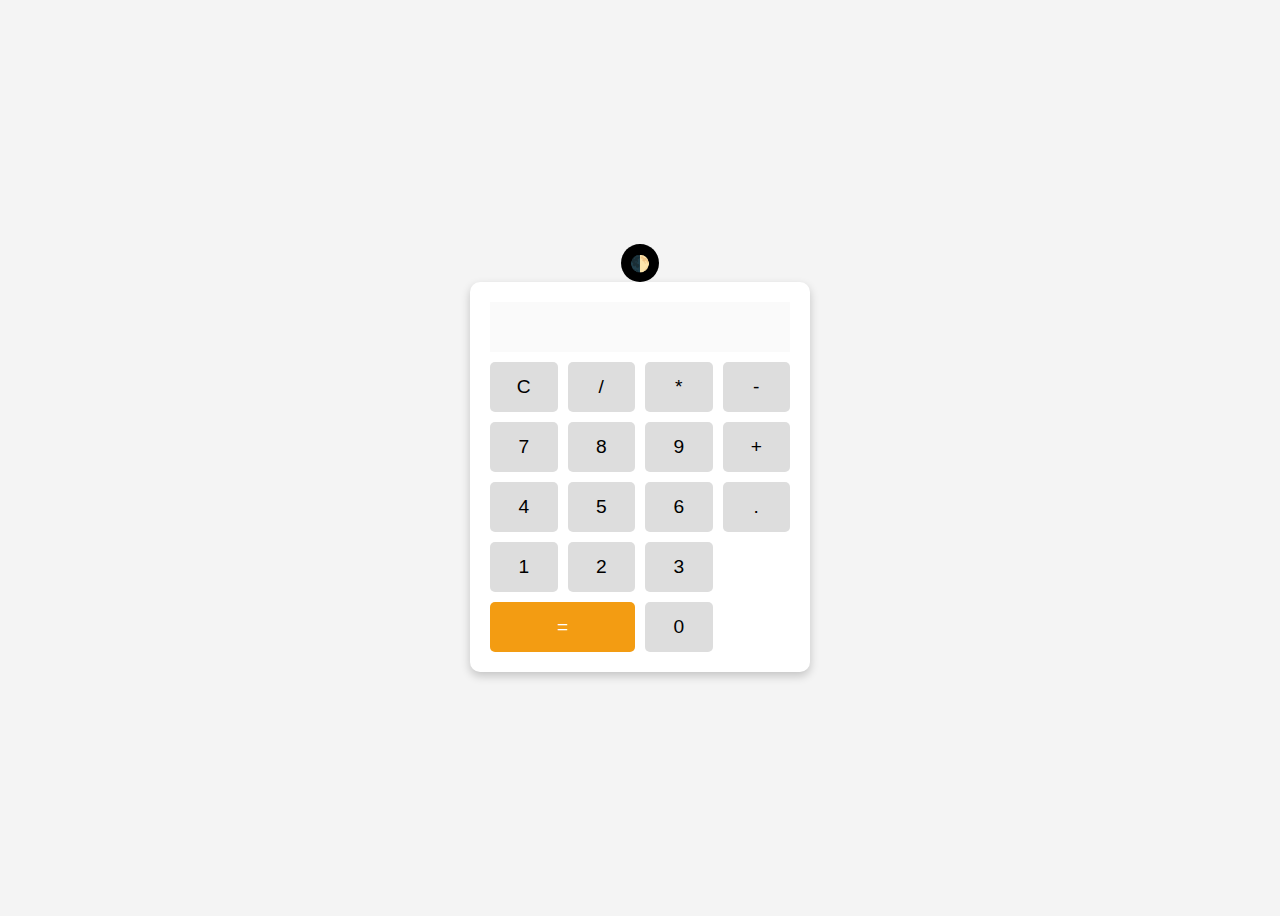
<file: Calculator_task_3/index.html>
<!DOCTYPE html>
<html lang="en">
<head>
    <meta charset="UTF-8">
    <meta name="viewport" content="width=device-width, initial-scale=1.0">
    <title>Calculator</title>
    <link rel="stylesheet" href="style.css">
</head>
<body class="light">
    <button id="theme-toggle">🌓</button>
    <div class="calculator">
        <input type="text" id="display" disabled>
        <div class="buttons">
            <button onclick="clearDisplay()">C</button>
            <button onclick="appendValue('/')">/</button>
            <button onclick="appendValue('*')">*</button>
            <button onclick="appendValue('-')">-</button>
            <button onclick="appendValue('7')">7</button>
            <button onclick="appendValue('8')">8</button>
            <button onclick="appendValue('9')">9</button>
            <button onclick="appendValue('+')">+</button>
            <button onclick="appendValue('4')">4</button>
            <button onclick="appendValue('5')">5</button>
            <button onclick="appendValue('6')">6</button>
            <button onclick="appendValue('.')">.</button>
            <button onclick="appendValue('1')">1</button>
            <button onclick="appendValue('2')">2</button>
            <button onclick="appendValue('3')">3</button>
            <button class="equal" onclick="calculateResult()">=</button>
            <button onclick="appendValue('0')">0</button>
        </div>
    </div>
    <script src="script.js"></script>
</body>
</html>
</file>
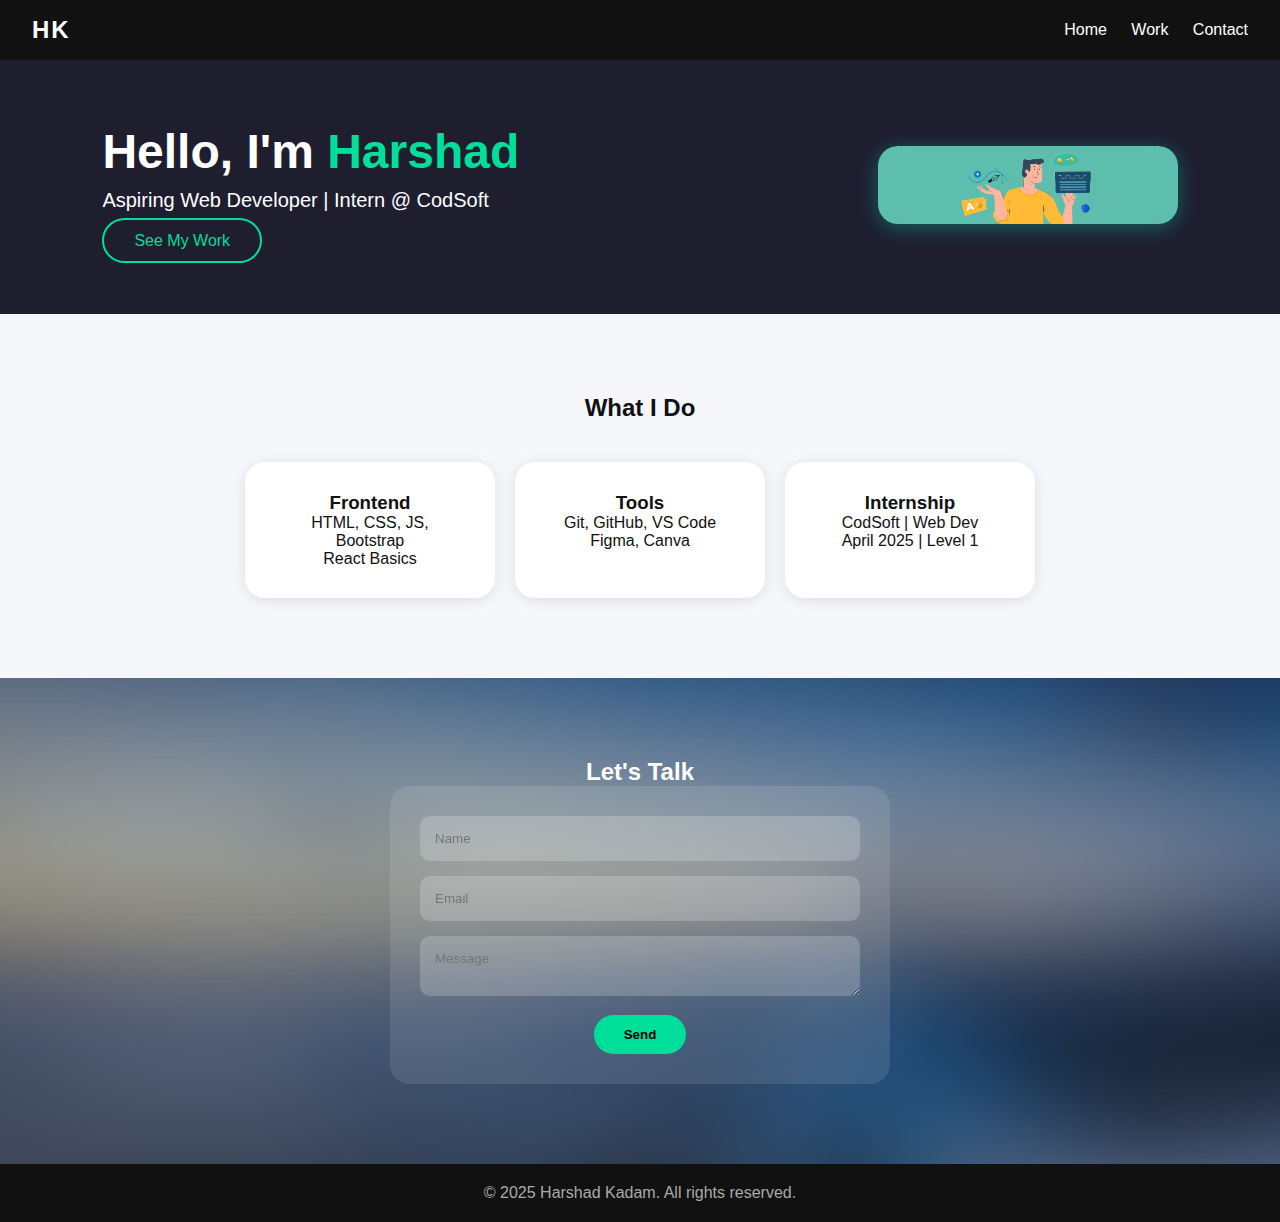
<file: Landing_Page_task_1/index.html>
<!DOCTYPE html>
<html lang="en">
<head>
  <meta charset="UTF-8">
  <title>Harshad Kadam | Developer</title>
  <link rel="stylesheet" href="style.css">
  <link rel="icon" href="Logo.png" type="image/x-icon">
</head>
<body>
  <header class="navbar">
    <div class="logo">HK</div>
    <nav>
      <a href="#home">Home</a>
      <a href="#work">Work</a>
      <a href="#contact">Contact</a>
    </nav>
  </header>

  <section id="home" class="hero">
    <div class="hero-text">
      <h1>Hello, I'm <span>Harshad</span></h1>
      <p>Aspiring Web Developer | Intern @ CodSoft</p>
      <a href="#work" class="btn">See My Work</a>
    </div>
    <div class="hero-img">
      <img src="2.jpg" alt="Harshad Profile">
    </div>
  </section>

  <section id="work" class="cards-section">
    <h2>What I Do</h2>
    <div class="cards">
      <div class="card">
        <h3>Frontend</h3>
        <p>HTML, CSS, JS, Bootstrap<br>React Basics</p>
      </div>
      <div class="card">
        <h3>Tools</h3>
        <p>Git, GitHub, VS Code<br>Figma, Canva</p>
      </div>
      <div class="card">
        <h3>Internship</h3>
        <p>CodSoft | Web Dev <br>April 2025 | Level 1</p>
      </div>
    </div>
  </section>

  <section id="contact" class="contact">
    <h2>Let's Talk</h2>
    <form>
      <input type="text" placeholder="Name">
      <input type="email" placeholder="Email">
      <textarea placeholder="Message"></textarea>
      <button type="submit">Send</button>
    </form>
  </section>

  <footer>
    <p>&copy; 2025 Harshad Kadam. All rights reserved.</p>
  </footer>
</body>
</html>
</file>
<file: Calculator_task_3/style.css>
body {
    display: flex;
    flex-direction: column;
    justify-content: center;
    align-items: center;
    height: 100vh;
    transition: background 0.3s, color 0.3s;
}
.light {
    background-color: #f4f4f4;
    color: black;
}
.dark {
    background-color: #222;
    color: white;
}
.calculator {
    width: 300px;
    background: white;
    padding: 20px;
    border-radius: 10px;
    box-shadow: 0px 4px 10px rgba(0, 0, 0, 0.2);
    text-align: center;
}
.dark .calculator {
    background: #333;
}
input {
    width: 100%;
    height: 50px;
    font-size: 1.5em;
    text-align: right;
    margin-bottom: 10px;
    border: none;
    outline: none;
    padding: 5px;
    box-sizing: border-box;
}
.buttons {
    display: grid;
    grid-template-columns: repeat(4, 1fr);
    gap: 10px;
}
button {
    width: 100%;
    height: 50px;
    font-size: 1.2em;
    border: none;
    cursor: pointer;
    background-color: #ddd;
    border-radius: 5px;
}
button:hover {
    background-color: #bbb;
}
.equal {
    grid-column: span 2;
    background-color: #f39c12;
    color: white;
}
.equal:hover {
    background-color: #e67e22;
}
#theme-toggle {
    width: 1cm;
    height: 1cm;
    display: flex;
    align-items: center;
    justify-content: center;
    font-size: 1em;
    background-color: black;
    color: white;
    border: none;
    border-radius: 50%;
    cursor: pointer;
    transition: background 0.3s, color 0.3s;
}

#theme-toggle:hover {
    background-color: white;
    color: black;
}

#theme-toggle:hover {
    background-color: #0056b3;
}
</file>
<file: Landing_Page_task_1/style.css>
* {
  margin: 0;
  padding: 0;
  box-sizing: border-box;
  scroll-behavior: smooth;
  font-family: 'Segoe UI', sans-serif;
}

body {
  background: #f5f7fa;
  color: #111;
}

.navbar {
  background: #111;
  color: white;
  display: flex;
  justify-content: space-between;
  align-items: center;
  padding: 1rem 2rem;
  position: sticky;
  top: 0;
  z-index: 10;
}

.navbar .logo {
  font-size: 24px;
  font-weight: bold;
  letter-spacing: 2px;
}

.navbar nav a {
  color: white;
  margin-left: 20px;
  text-decoration: none;
  transition: 0.3s;
}

.navbar nav a:hover {
  color: #00df9a;
}

.hero {
  display: flex;
  align-items: center;
  justify-content: space-between;
  padding: 4rem 8%;
  background: #1e1e2f;
  color: white;
}

.hero-text h1 {
  font-size: 48px;
  margin-bottom: 10px;
}

.hero-text span {
  color: #00df9a;
}

.hero-text p {
  font-size: 20px;
  margin-bottom: 20px;
}

.hero-img img {
  width: 300px;
  border-radius: 20px;
  box-shadow: 0 4px 20px rgba(0, 255, 200, 0.3);
}

.btn {
  padding: 12px 30px;
  background: transparent;
  border: 2px solid #00df9a;
  color: #00df9a;
  border-radius: 30px;
  text-decoration: none;
  transition: 0.3s;
}

.btn:hover {
  background: #00df9a;
  color: #111;
}

.cards-section {
  padding: 80px 5%;
  text-align: center;
}

.cards {
  display: flex;
  gap: 20px;
  justify-content: center;
  margin-top: 40px;
}

.card {
  background: white;
  padding: 30px;
  border-radius: 20px;
  box-shadow: 0 2px 15px rgba(0,0,0,0.1);
  width: 250px;
  transition: 0.3s;
}

.card:hover {
  transform: translateY(-10px);
  box-shadow: 0 4px 30px rgba(0, 223, 154, 0.3);
}

.contact {
  background: url('./Bg.png') no-repeat center/cover;
  padding: 80px 5%;
  text-align: center;
  color: white;
}

form {
  max-width: 500px;
  margin: auto;
  background: rgba(255,255,255,0.1);
  padding: 30px;
  border-radius: 20px;
  backdrop-filter: blur(10px);
}

form input, form textarea {
  width: 100%;
  margin-bottom: 15px;
  padding: 15px;
  border: none;
  border-radius: 10px;
  background: rgba(255,255,255,0.2);
  color: white;
}

form button {
  background: #00df9a;
  border: none;
  padding: 12px 30px;
  border-radius: 30px;
  color: black;
  font-weight: bold;
  cursor: pointer;
  transition: 0.3s;
}

form button:hover {
  background: white;
  color: #00df9a;
}

footer {
  text-align: center;
  padding: 20px;
  background: #111;
  color: #aaa;
}
</file>
